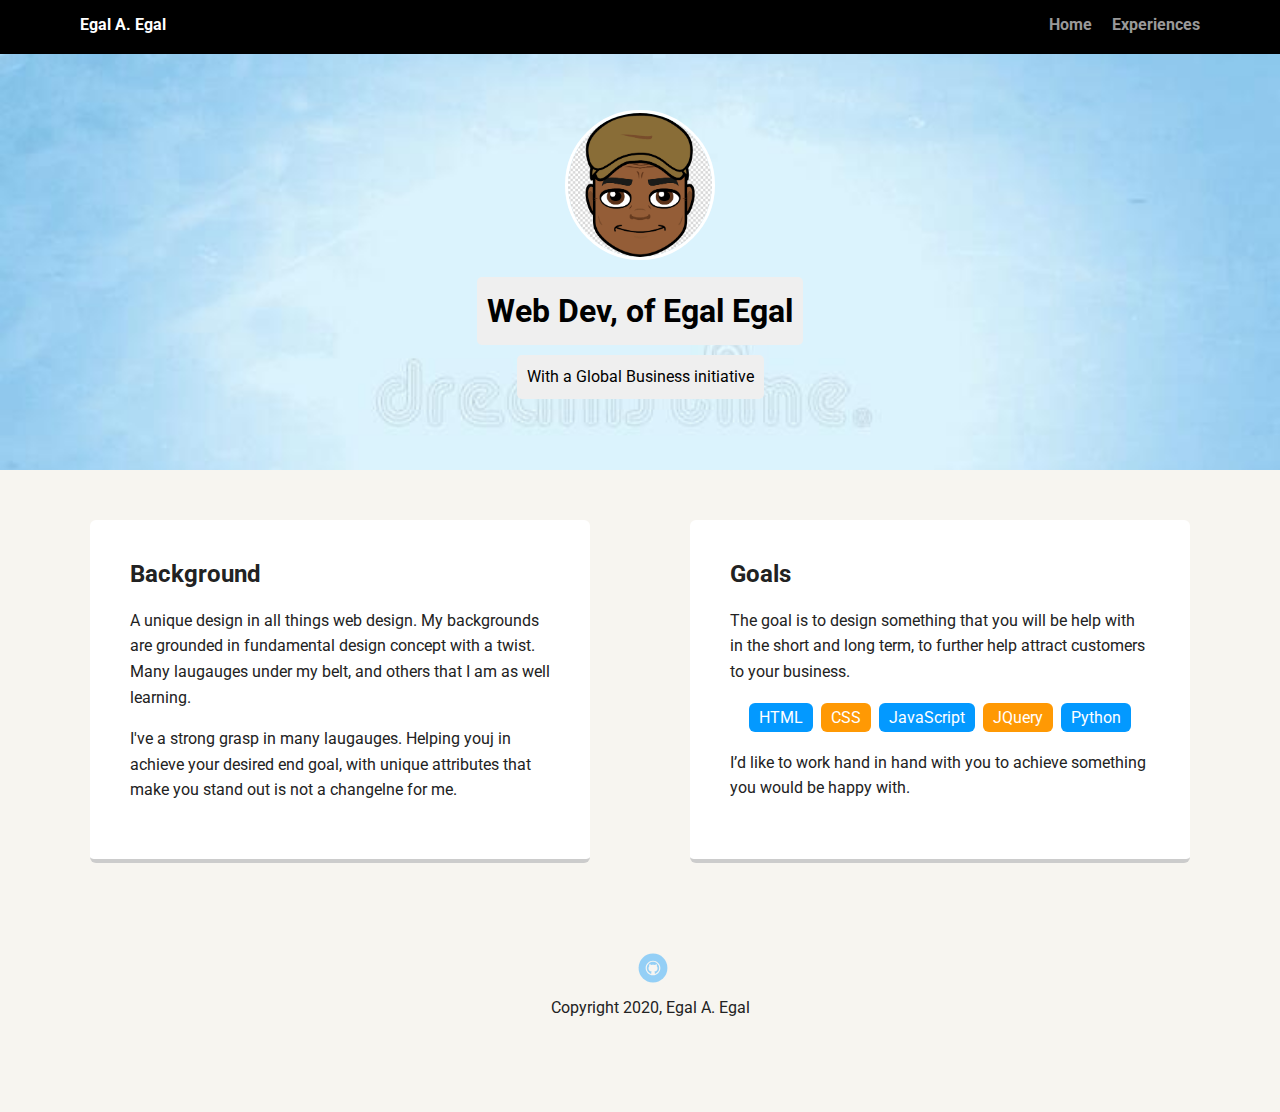
<file: index.html>
<!doctype html>
<html lang="en">
<head>
  <meta charset="utf-8">
  <title>Jane Smith's Profile</title>
  <meta name="viewport" content="width=device-width, initial-scale=1.0">
  <link rel="stylesheet" href="styles.css">
  <link href="https://fonts.googleapis.com/css?family=Muli%7CRoboto:400,300,500,700,900" rel="stylesheet"></head>
  <body>

    <div class="main-nav">
        <ul class="nav">
          <li class="name">Egal A. Egal</li>
          <li><a href="index.html">Home</a></li>
          <li><a href="experiences.html">Experiences</a></li>
        </ul>
    </div>

    <header>
      <img src="images/image.png" alt="Bitmoji of Egal" class="profile-image">
      <h1 class="tag name">Web Dev, of Egal Egal</h1>
      <p class="tag location"> With a Global Business initiative</p>
    </header>

    <main class="flex">
      <div class="card">
        <h2>Background</h2>
        <p>A unique design in all things web design. My backgrounds are grounded in fundamental design concept with a twist.  Many laugauges under my belt, and others that I am as well learning.</p>
        <p>I've a strong grasp in many laugauges. Helping youj in achieve your desired end goal, with unique attributes that make you stand out is not a changelne for me.</p>
      </div>

      <div class="card">
        <h2>Goals</h2>
        <p>The goal is to design something that you will be help with in the short and long term, to further help attract customers to your business.</p>
        <ul class="skills">
          <li>HTML</li>
          <li>CSS</li>
          <li>JavaScript</li>
          <li>JQuery</li>
          <li>Python</li>
        </ul>
        <p>I’d like to work hand in hand with you to achieve something you would be happy with.</p>
      </div>

    </main>
    <footer>
      <ul>
        <li><a href="https://github.com/egalabdul/tech-project-1" class="social github">Github</a></li>
      </ul>
      <p class="copyright">Copyright 2020, Egal A. Egal</p>
    </footer>
  </body>
  </html>
</file>
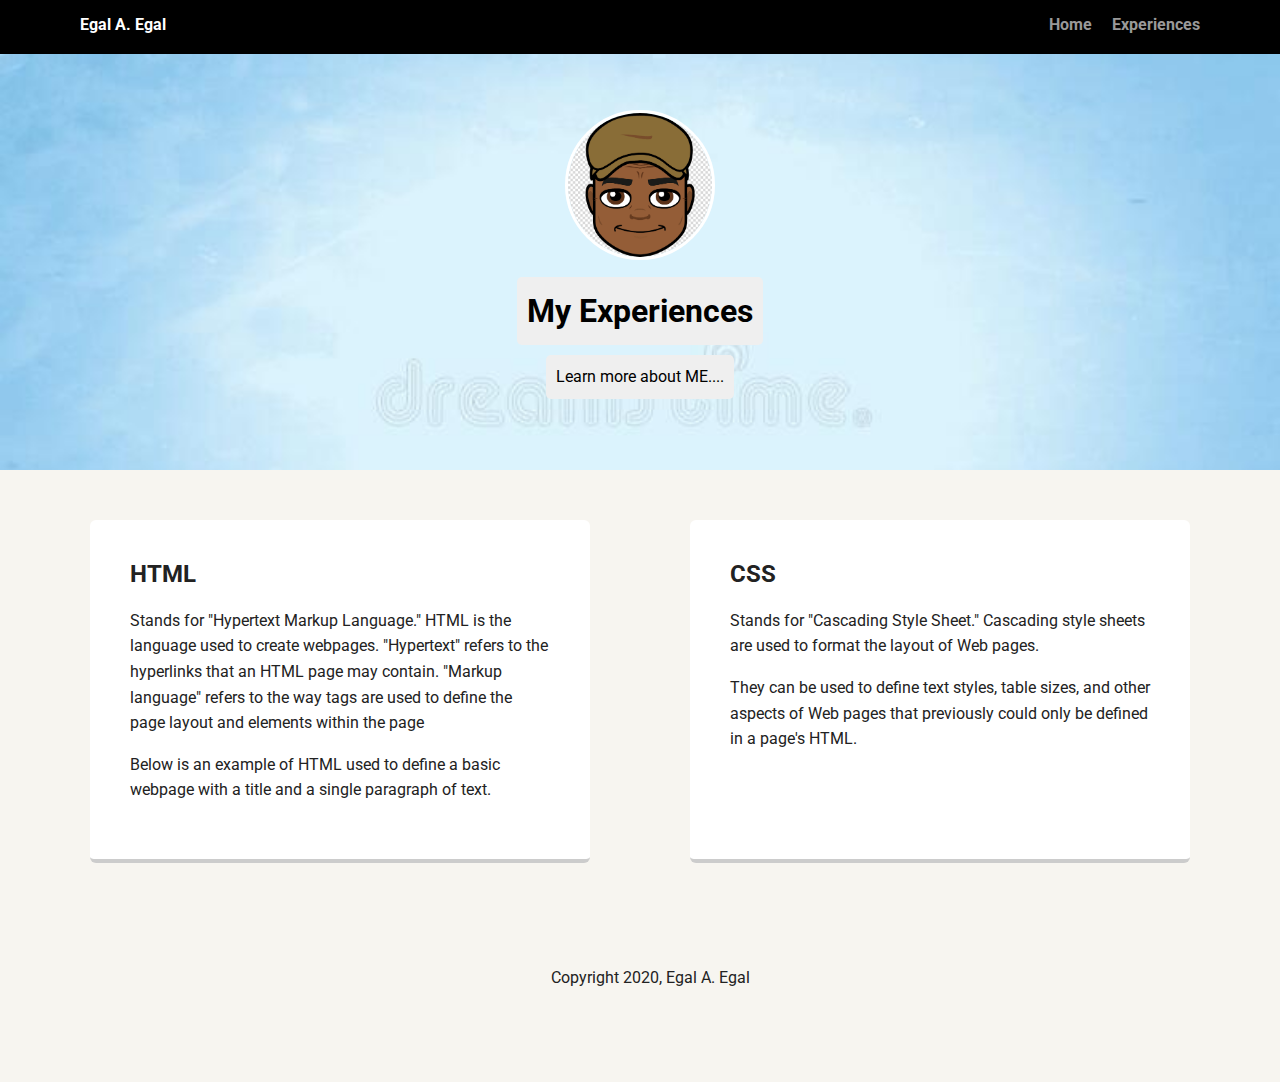
<file: experiences.html>
<!doctype html>
<html lang="en">
<head>
  <meta charset="utf-8">
  <title>Jane Smith's Profile</title>
  <meta name="viewport" content="width=device-width, initial-scale=1.0">
  <link rel="stylesheet" href="styles.css">
  <link href="https://fonts.googleapis.com/css?family=Muli%7CRoboto:400,300,500,700,900" rel="stylesheet"></head>
  <body>

    <div class="main-nav">
        <ul class="nav">
          <li class="name">Egal A. Egal</li>
          <li><a href="index.html">Home</a></li>
          <li><a href="experiences.html">Experiences</a></li>
        </ul>
    </div>

    <header>
      <img src="images/image.png" alt="Bitmoji of Egal" class="profile-image">
      <h1 class="tag name">My Experiences</h1>
      <p class="tag location">Learn more about ME....</p>
    </header>


    <main class="flex">
      <div class="card">
        <h2>HTML</h2>
        <p>Stands for "Hypertext Markup Language." HTML is the language used to create webpages. "Hypertext" refers to the hyperlinks that an HTML page may contain. "Markup language" refers to the way tags are used to define the page layout and elements within the page</p>
        <p>Below is an example of HTML used to define a basic webpage with a title and a single paragraph of text.</p>
      </div>

      <div class="card">
        <h2>CSS</h2>
        <p>Stands for "Cascading Style Sheet." Cascading style sheets are used to format the layout of Web pages.</p>
        <p>They can be used to define text styles, table sizes, and other aspects of Web pages that previously could only be defined in a page's HTML.</p>
      </div>
    </main>


    <footer>

      <p class="copyright">Copyright 2020, Egal A. Egal</p>
    </footer>
  </body>
  </html>
</file>
<file: styles.css>
/* Global Layout Set-up */
* {
  box-sizing: border-box;
}

body {
  margin: 0;
  padding: 0;
  text-align: center;
  font-family: 'Roboto', sans-serif;
  color: #222;
  background: #f7f5f0;
}
/* Link Styles */

a {
  text-decoration: none;
  color: #999;
}
a:hover {
  color: #6633ff;
}

/* Section Styles */

.main-nav {
  width: 100%;
  background: black;
  min-height: 30px;
  padding: 10px;
  position: fixed;
  text-align: center;
}
.nav {
  display: flex;
  justify-content: space-around;
  font-weight: 700;
  list-style-type: none;
  margin: 0 auto;
  padding: 0;
}

.nav .name {
    display: block;
    margin-right: auto;
    color: white;
}
.nav li {
  padding: 5px 10px 10px 10px;
}
.nav a {
  transition: all .5s;
}
.nav a:hover {
  color: white
}

header {
  text-align: center;
  background: url('images/background.jpg') no-repeat top center ;
  background-size: cover;
  overflow: hidden;
  padding-top: 60px;
}
header {
  line-height: 1.5;
}
header .profile-image {
  margin-top: 50px;
  width: 150px;
  height: 150px;
  border-radius: 50%;
  border: 3px solid white;
  transition: all .5s;
}
header .profile-image:hover {
  transform: scale(1.2) rotate(15deg);
}
.tag {
  background-color: #efefef;
  color: black;
  padding: 10px;
  border-radius: 5px;
  display: table;
  margin: 10px auto;
}
.location {

  color: black;
}
.card {
  margin: 30px;
  padding: 20px 40px 40px;
  max-width: 500px;
  text-align: left;
  background: #fff;
  border-bottom: 4px solid #ccc;
  border-radius: 6px;
  transition: all .5s;
}
.card:hover {
  border-color:black;
}


ul.skills {
  padding: 0;
  text-align: center;
}

.skills li {
  border-radius: 6px;
  display: inline-block;
  background: #ff9904;
  color: white;
  padding: 5px 10px;
  margin: 2px;
}

.skills li:nth-child(odd) {
  background: #0399ff;
}

footer {
  width: 100%;
  min-height: 30px;
  padding: 20px 0 40px 20px;
}

footer .copyright {
  top: -8px;
  font-size: .75em;
}

footer ul {
  list-style-type: none;
  margin: 0;
  padding: 0;
}

footer ul li {
  display: inline-block;
}

a.social {
  display: inline-block;
  text-indent: -9999px;
  margin-left: 5px;
  width: 30px;
  height: 30px;
  background-size: 30px 30px;
  opacity: .4;
  transition: all .5s;
}
a.twitter {
  background-image: url(images/twitter.svg);
}
a.linkedin {
  background-image: url(images/linkedin.svg);
}
a.github {
  background-image: url(images/github.svg);
}
a.social:hover {
  opacity: 1;
}
.clearfix {
  clear: both;
}

/* Styles for larger screens */
@media screen and (min-width: 720px) {

  .flex {
      display: -ms-flexbox;      /* TWEENER - IE 10 */
      display: flex;
      max-width: 1200px;
      -ms-flex-pack: distribute;
      justify-content: space-around;
      margin: 0 auto;
  }

  header {
    min-height: 470px;
  }

  .nav {
    max-width: 1200px;
    padding: 0 30px;
  }


  main {
    padding-top: 20px;
  }

  main p {
    line-height: 1.6em;
  }

  footer {
    font-size: 1.3em;
    max-width: 1200px;
    margin: 40px auto;
  }

}
</file>
